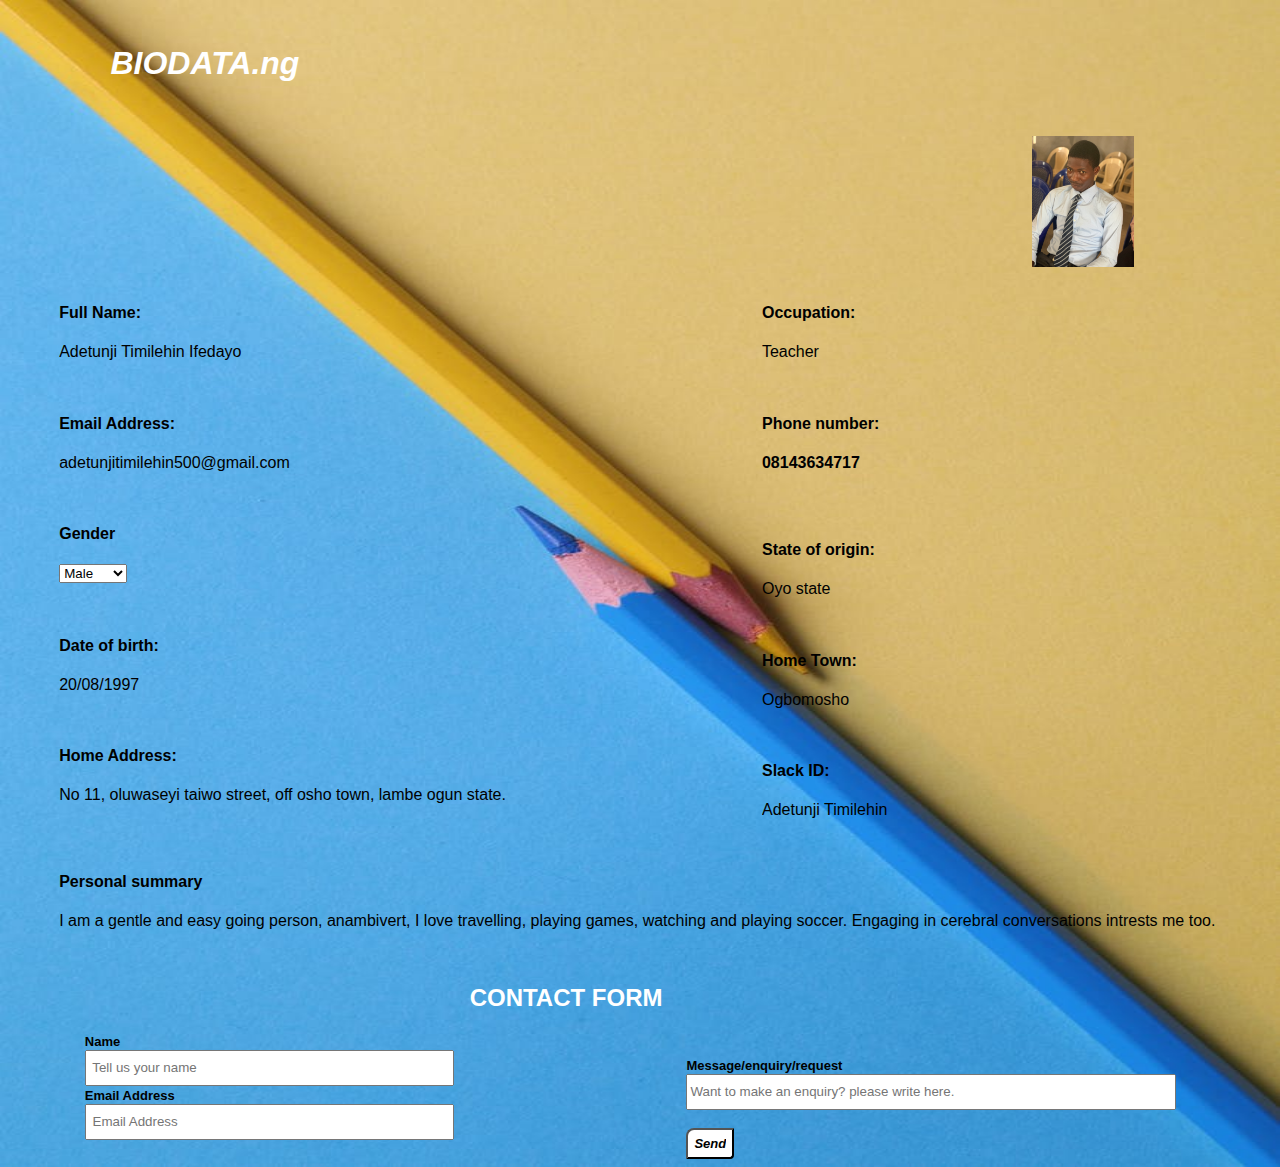
<file: biodata/index.html>
<!DOCTYPE html>
<html>
<head>
    <link rel="stylesheet" href="biodata.css">
<title>
    biodata-form
</title>
<header>

<p><h1><i>BIODATA.ng</i></h1></p>
<div class=" up">
    <!-- <img src="profile1.jpg" alt="pp.jpg"> -->
    <p><img src="bckman.jpg" alt="profile pics.jpg"></p>
    <!-- <p><img src="profile2.jpg" alt="xx.jp"></p> -->
    <div class="slack">
   <!-- <h4> <h4>Slack ID:&nbsp; Adetunji Timilehin</h4></p> -->
    </div>
</div>
</header>
</head>


<body>
 

<section>
    <div class=" left">
   <p> <label for="Full Name "><h4>Full Name:</h4> Adetunji Timilehin Ifedayo</label></p>
<p><label for="email adress"><h4>Email Address:</h4>adetunjitimilehin500@gmail.com</label></p>
<p><label for="gender"><h4>Gender</h4></label>
<select name="gender" id="male">
<option value="Male">Male</option>
<option value="male">Female</option>
<option value="male">Custom</option>
</select></p>
<p><label for="date of birth"><h4>Date of birth:</h4> 20/08/1997</label></p>
<p><label for="home adress"><h4>Home Address:</h4> No 11, oluwaseyi taiwo street, off osho town, lambe ogun state.</label></p>
</div>
<div class= "right">
<p><label for="Office adress"><h4>Occupation:</h4> Teacher</label></p>

<p><label for="phone number"><h4>Phone number:<h4> 08143634717</label></p>
 <p><label for="state of origin"><h4>State of origin:</h4> Oyo state</label></p>
<p><label for="home town"><h4>Home Town:</h4> Ogbomosho</label></p>
<p> <h4>Slack ID:</h4> Adetunji Timilehin</p>
</div>
</section>
<div class="personal">
<h4>Personal summary</h4>
<p > I am a gentle and easy going person, anambivert, I love travelling, playing games, watching and playing soccer. Engaging in cerebral conversations intrests me too.</p>
</div>

</body>
<br>

<footer>
    <form action="action.php">
        <div class=" cf">
    <h2 style="margin-left: -20%;">CONTACT FORM</h2>
</div>
<div class=" contact">
<b><label for="name">Name</label></b>
<input type="text" placeholder=" Tell us your name">
<b><label for="email">Email Address</label></b>
<input type="email" placeholder=" Email Address">
<div class="flex">
<b><label for="message">Message/enquiry/request</label></b>
<div class="message">
<input id="large" style="width: 80%;" type="text" placeholder="Want to make an enquiry? please write here.">
<br>
<button type="submit"><b>Send</b></button> </div>
</div>
</div>
</form>
</footer>
</html>
</file>
<file: biodata/biodata.css>
* {
font-family: 'Segoe UI', Tahoma, Geneva, Verdana, sans-serif;
overflow: inherit;
}

@media screen and (max-width: 500px) {
}
h1{
margin-left: 8%;
color: white;
}
h2{
color: white;


}
b{
font-size: 13px;

}

}

header {
display: flex;
flex-direction: row;
/* background-color:#89cff0; */
padding:0;
margin-bottom: 1%;
margin-right: 0.001%;
margin-left:0.001%;
}
img {
width: 8%;
height: 1%;
padding: 0%;
margin-bottom: 0%;
margin-left: 80%;
margin-top: 0%;
padding: 0%;
}
.up {
justify-content: center;
justify-items: center;
align-items:center;
display: block;
flex-direction: column;
}
.slack {
    justify-content: right;
    justify-items: right;
    display:flex;
    margin-left: 80%;
    margin-top: -2%;
    color: white;
}

section{
 display: flex;  
}

.left{
margin-left: 4%;

}



.right {
justify-content: right;
margin-left: 20%;



}

.personal {
    margin-left: 4%;

}



.cf {
    justify-content: center;
    display: flex;
}
form {
display: flex;
flex-direction: column;
margin-left: 6%;
}

input {
width: 30%;
display: flex;
justify-content: center;
align-items: center;
line-height: 30px;
}

.contact {
display: row;


}
.flex {
display: block;
justify-content: right;
margin-left: 50%;
margin-top: -7%

}




body{
background-image: url(bg.jpeg);
background-repeat: no-repeat;
background-size: cover;
background-size: 100% 100%; 
background-position: center;
min-height: 100vh;
width: 100%;
overflow: auto;

}
button{
background-color:white;
display: flex;
padding: 1%;
font-size: 15px;
font-style: oblique;
font-display: bold;
border-radius: 8px 1px 4px;

}
</file>
